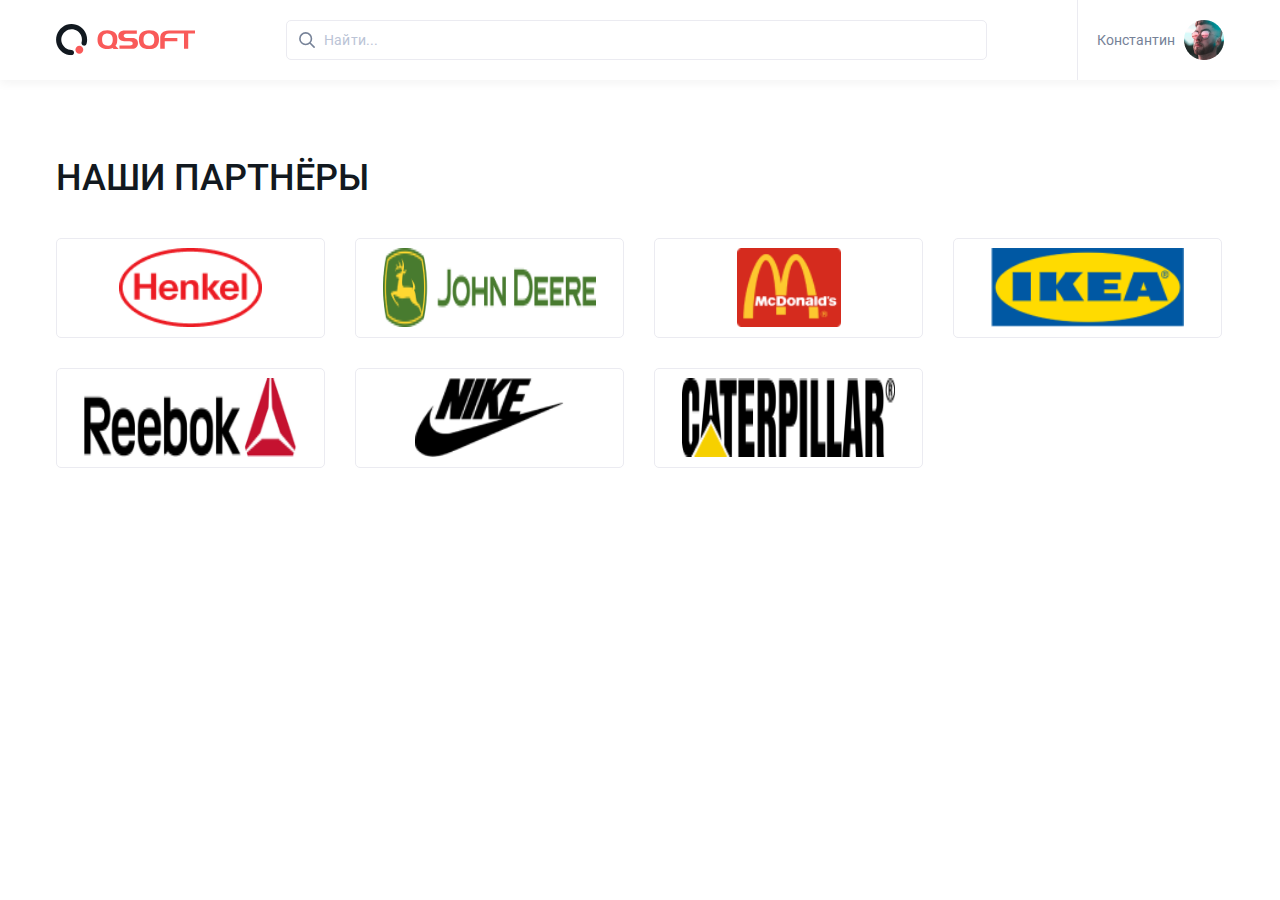
<file: QSOFT/index.html>
<!DOCTYPE html>
<html lang="en">

<head>
	<meta charset="UTF-8">
	<meta http-equiv="X-UA-Compatible" content="IE=edge">
	<meta name="viewport" content="width=device-width, initial-scale=1.0">
	<title>Qsoft</title>
	<link rel="stylesheet" type="text/css" href="css/main.min.css">
</head>

<body>
	<header class="header">
		<div class="content header__container">
			<img src="images/логотип.svg" alt="QSOFT" class="header__logo ">
			<div class="header__user-mobile">
				<img src="images/user-mobile.svg" alt="user" class="header__icon-user">
			</div>
			<div class="header__search">
				<img src="images/Ellipse.svg" alt="Search" class="header__icon">
				<input type="textarea" placeholder="Найти..." class="header__input">
			</div>
			<div class="header__user">
				<div class="header__name">Константин</div>
				<img src="images/avatar.png" alt="avatar" class="header__avatar">
			</div>
		</div>
	</header>
	<main class="main">
		<div class="content main__content">
			<div class="main__title">Наши партнёры</div>
			<div class="main__brands">
				
				<div class="main__item">
					<img src="images/henkel.png" alt="Henkel" class="main__partner">
				</div>
				<div class="main__item">
					<img src="images/john_deere.png" alt="John deere" class="main__partner">
				</div>
				<div class="main__item">
					<img src="images/McDonald's.png" alt="McDonald's" class="main__partner">
				</div>
				<div class="main__item">
					<img src="images/ikea.png" alt="Ikea" class="main__partner">
				</div>
				<div class="main__item">
					<img src="images/reebok.png" alt="Reebok" class="main__partner">
				</div>
				<div class="main__item">
					<img src="images/nike.png" alt="Nike" class="main__partner">
				</div>
				<div class="main__item">
					<img src="images/caterpillar.png" alt="Caterpillar" class="main__partner">
				</div>
			</div>
		</div>
	</main>

</body>

</html>
</file>
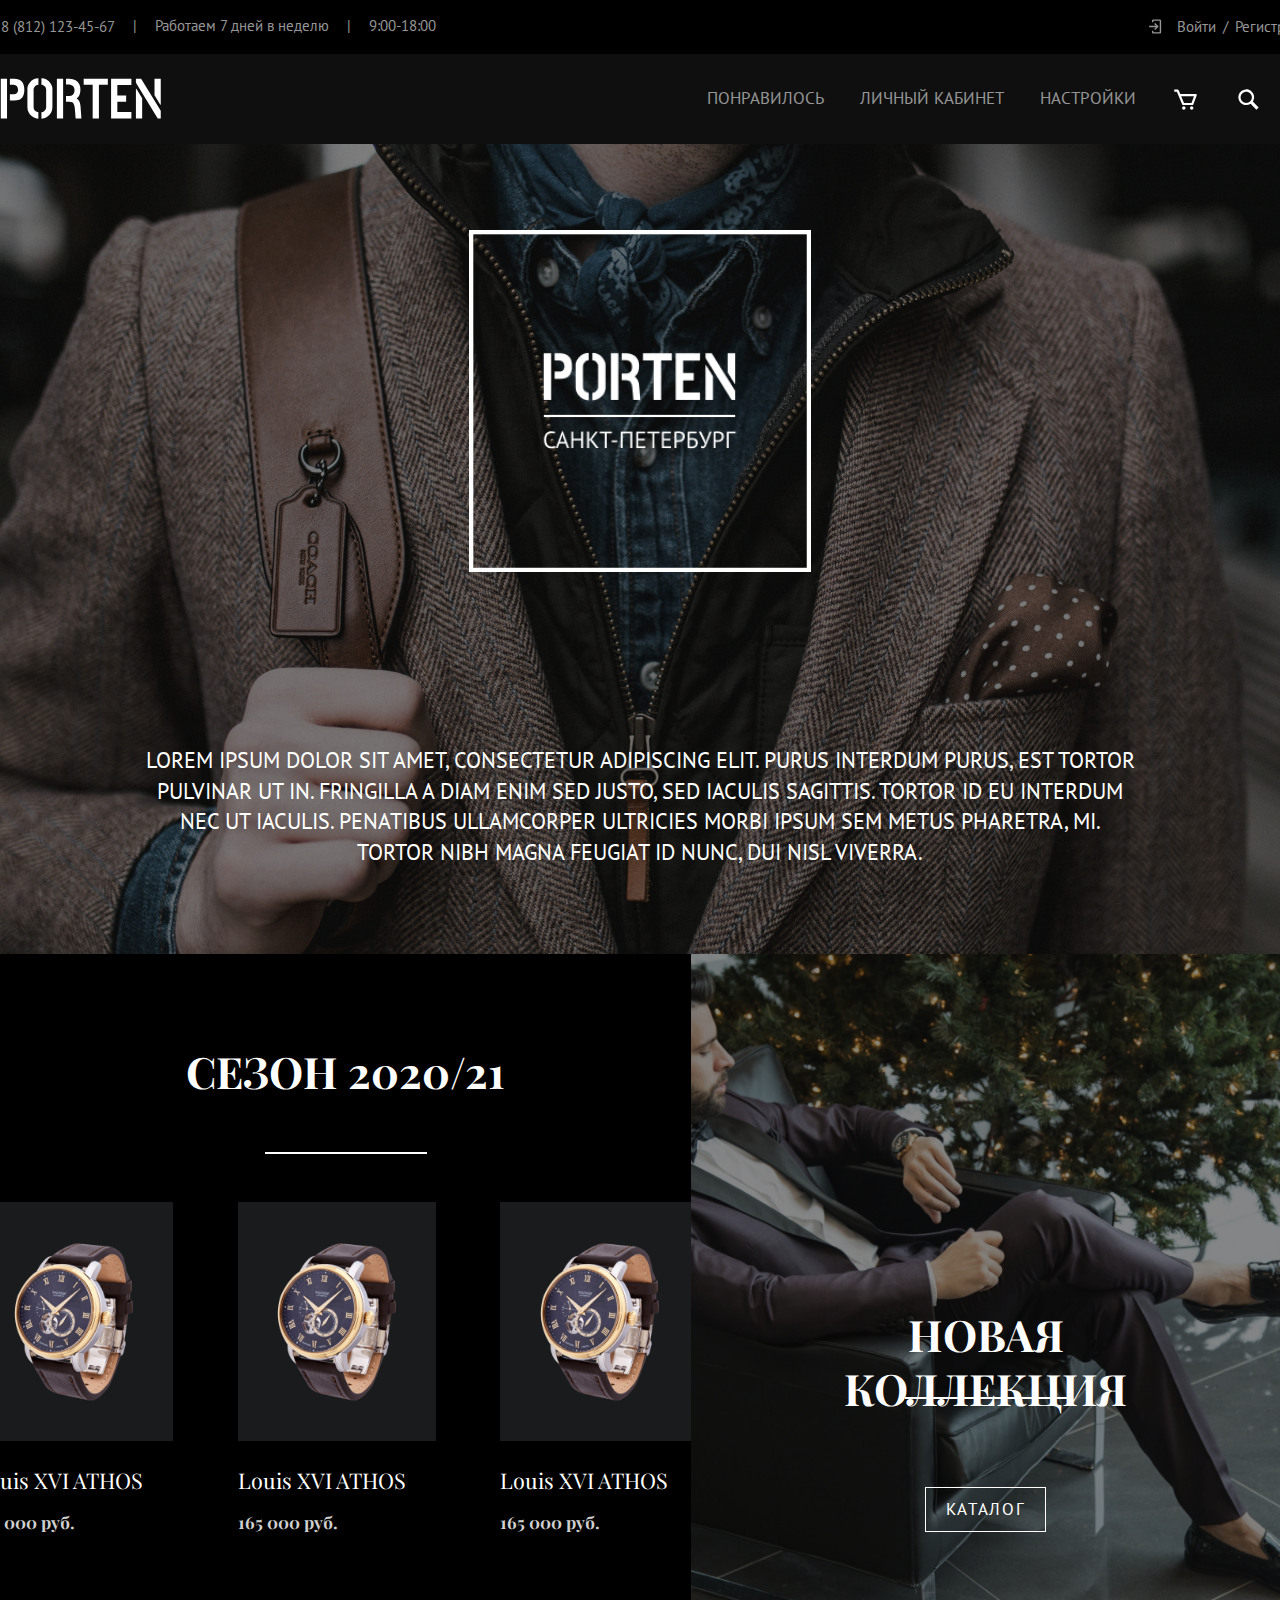
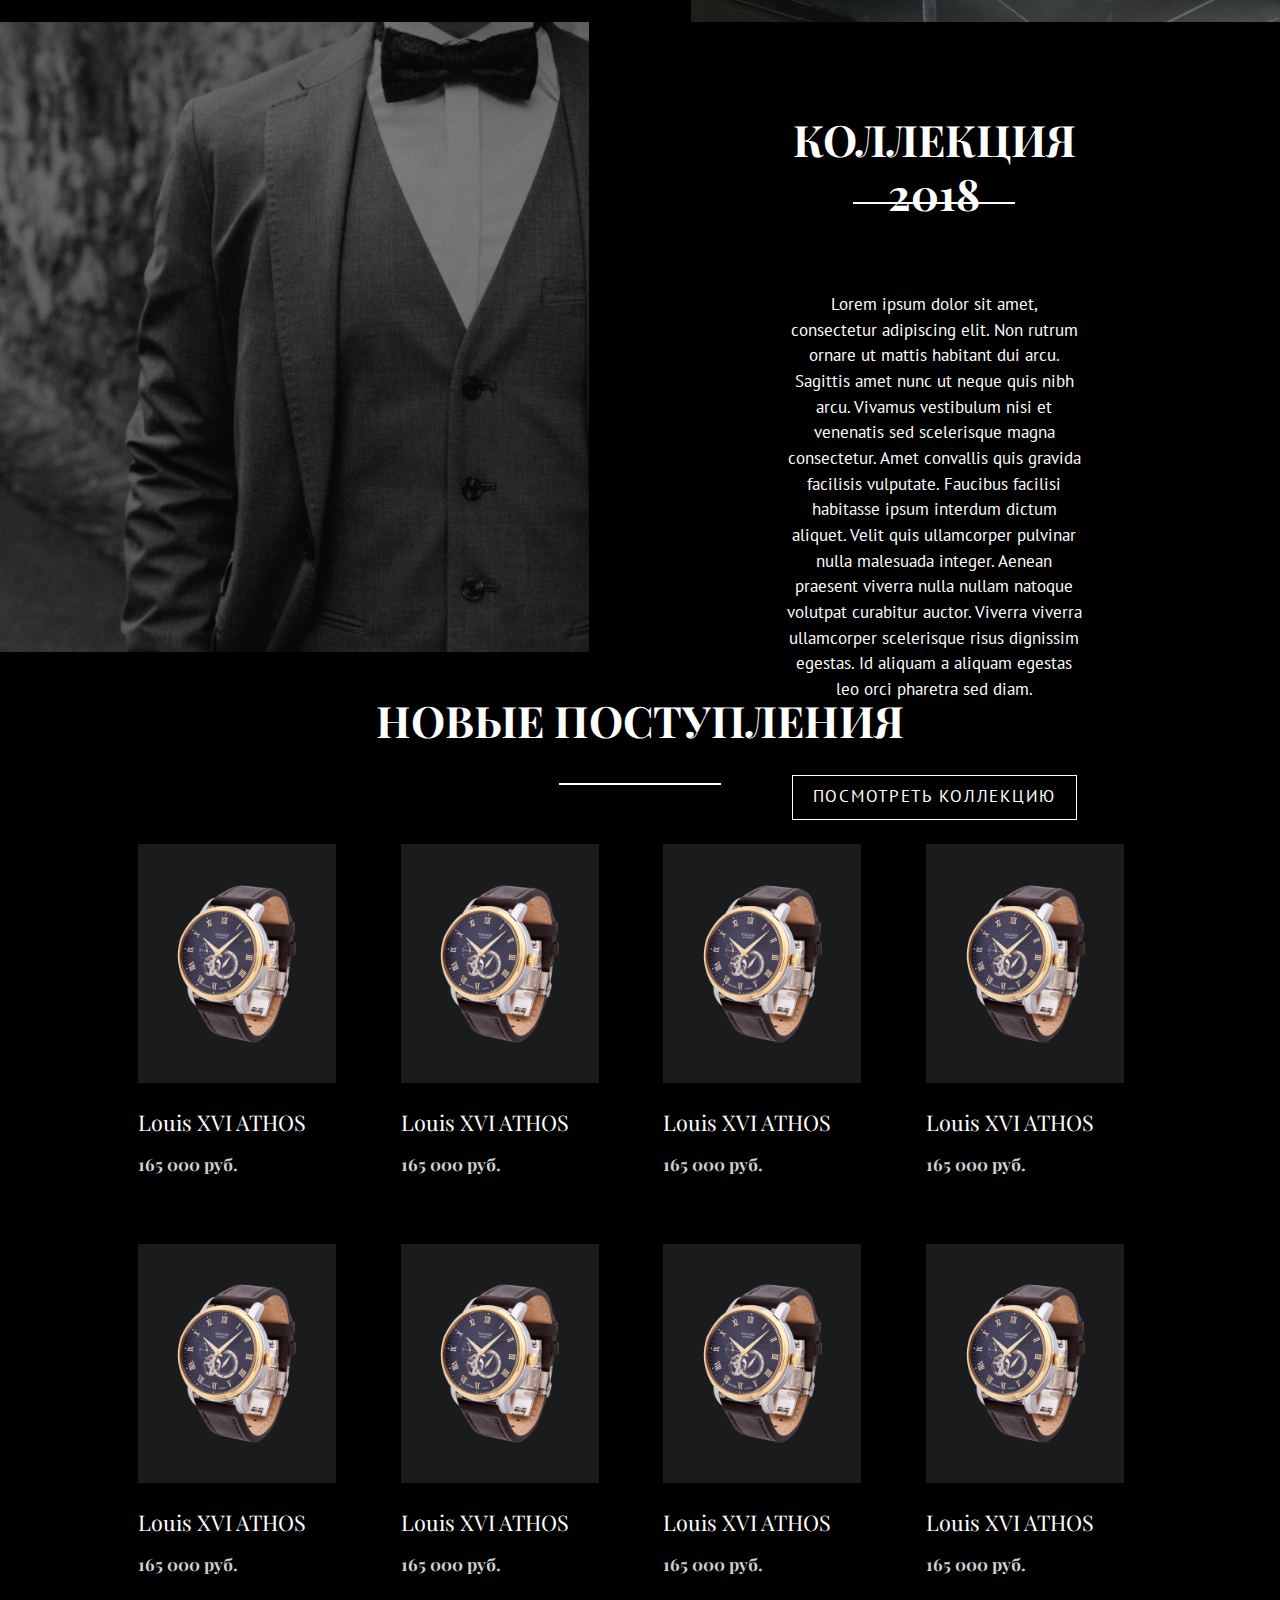
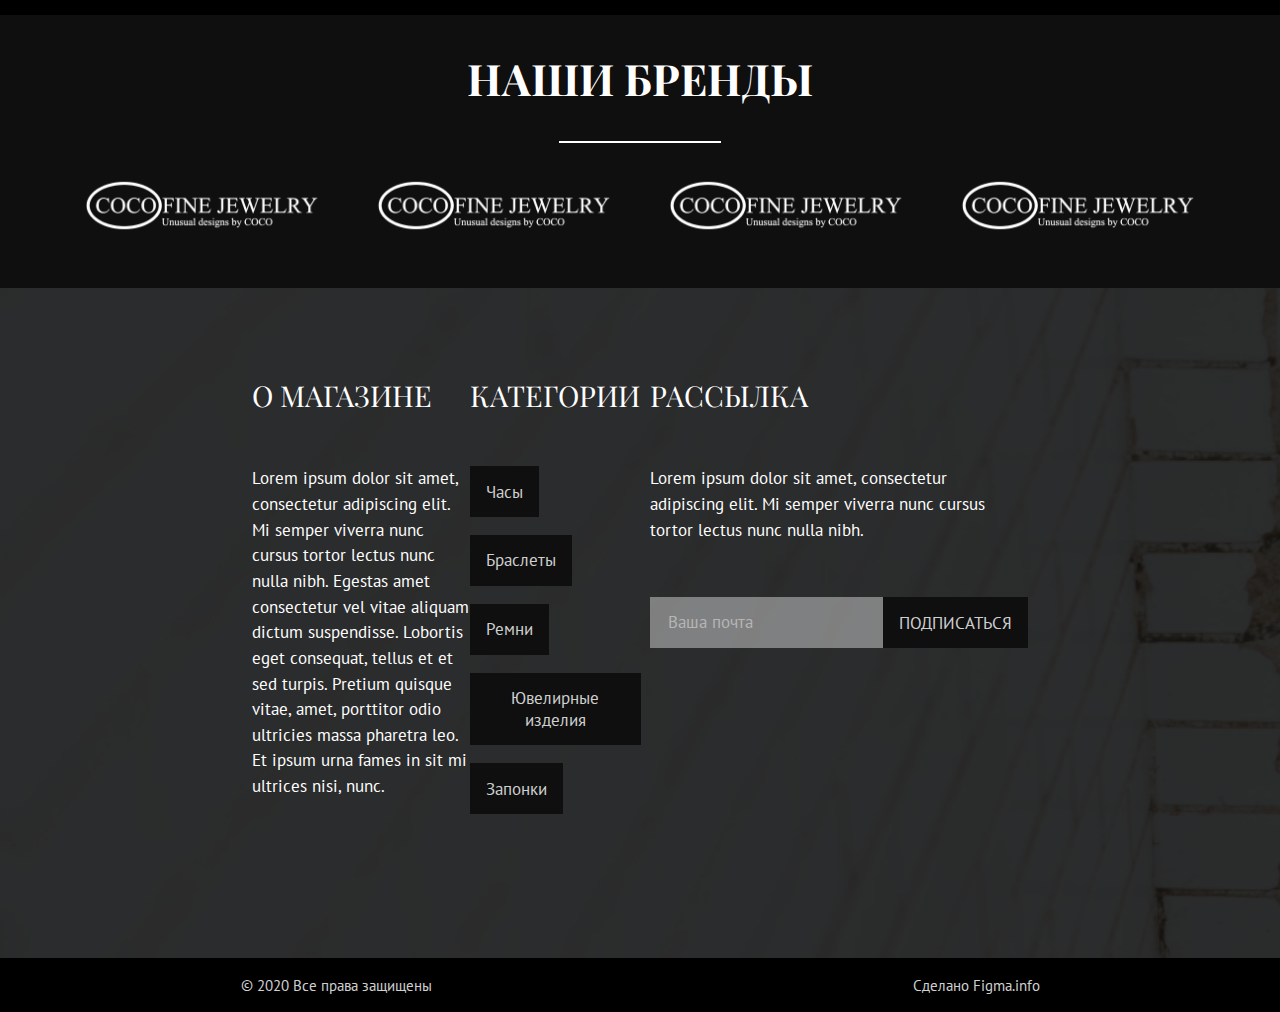
<file: work_13/index.html>
<!DOCTYPE html>
<html lang="">

<head>
	<meta charset="utf-8">
	<title>Work 13</title>
	<link rel="stylesheet" href="css/main.min.css">
</head>

<body>
	<header class="header">
		<div class="header__top">
			<div class="header__info">
				<div class="header__infolink">
					<p>8 (812) 123-45-67</p>
				</div>
				<div class="header__infolink">
					<p>Работаем 7 дней в неделю</p>
				</div>
				<div class="header__infolink">9:00-18:00</div>
			</div>
			<div class="header__info">
				<div class="header__infolink">
					<a href="#" class="login">Войти</a>
				</div>
				<div class="header__infolink">
					<a href="#" class="">Регистрация</a>
				</div>
			</div>
			<div class="header__info header__burger" id="menu"></div>
			<div class="header__menu">
				<div class="header__center">
					<div class="container">
						<div>
							<img class="header__logo" src="images/PORTEN.svg" alt="">
						</div>
						<div class="header__protoitem">
							<div class="header__item">
								<img class="header__picture" src="images/bx_bx-cart.svg" alt="">
							</div>
							<div class="header__item">
								<img class="header__picture" src="images/search.svg" alt="">
							</div>
						</div>
					</div>
				</div>
				<div class="header__center">
					<div class="container">
						<div class="header__protoitem">
							<div class="header__item mobile-item">ПОНРАВИЛОСЬ</div>
						</div>
					</div>
				</div>
				<div class="header__center">
					<div class="container">
						<div class="header__protoitem">
							<div class="header__item mobile-item">ЛИЧНЫЙ КАБИНЕТ</div>
						</div>
					</div>
				</div>
				<div class="header__center">
					<div class="container">
						<div class="header__protoitem">
							<div class="header__item mobile-item">НАСТРОЙКИ</div>
						</div>
					</div>
				</div>
				<div class="header__bottom">
					<div class="header__infolink">
						<p>8 (812) 123-45-67</p>
					</div>
					<div class="header__infolink">
						<p>Каждый день</p>
					</div>
					<div class="header__infolink">9:00-18:00</div>
				</div>
			</div>
		</div>
		<div class="header__center screen">
			<div class="container">
				<div>
					<img class="header__logo" src="images/PORTEN.svg" alt="">
				</div>
				<div class="header__protoitem">
					<div class="header__item screen">ПОНРАВИЛОСЬ</div>
					<div class="header__item screen">ЛИЧНЫЙ КАБИНЕТ</div>
					<div class="header__item screen">НАСТРОЙКИ</div>
					<div class="header__item screen">
						<img class="header__picture" src="images/bx_bx-cart.svg" alt="">
					</div>
					<div class="header__item">
						<img class="header__picture" src="images/search.svg" alt="">
					</div>
				</div>
			</div>
		</div>
	</header>
	<main>
		<div class="first-screen">
			<img class="first-screen__logo" src="images/logo.png" alt="PORTEN">
			<div class="first-screen__title">
				Lorem ipsum dolor sit amet, consectetur adipiscing elit. Purus interdum purus, est tortor pulvinar ut in.
				Fringilla a
				diam enim sed justo, sed iaculis sagittis. Tortor id eu interdum nec ut iaculis. Penatibus ullamcorper ultricies
				morbi
				ipsum sem metus pharetra, mi. Tortor nibh magna feugiat id nunc, dui nisl viverra.
			</div>
		</div>
		<div class="second-screen">
			<div class="new-season">
				<div class="new-season__title">СЕЗОН 2020/21</div>
				<div class="new-season__models">
					<div class="model">
						<img class="model__picture" src="images/62050 1.png" alt="">
						<p class="model__name">Louis XVI ATHOS</p>
						<p class="model__price">165 000 руб.</p>
					</div>
					<div class="model">
						<img class="model__picture" src="images/62050 1.png" alt="">
						<p class="model__name">Louis XVI ATHOS</p>
						<p class="model__price">165 000 руб.</p>
					</div>
					<div class="model">
						<img class="model__picture" src="images/62050 1.png" alt="">
						<p class="model__name">Louis XVI ATHOS</p>
						<p class="model__price">165 000 руб.</p>
					</div>
				</div>
			</div>
			<div class="new-collection">
				<div class="new-collection__title">Новая коллекция</div>
				<button class="new-collection__button">Каталог</button>
			</div>
			<div class="collection-2018">
				<div class="collection-2018__picture"></div>
				<div class="collection-2018__text">
					<div class="collection-2018__title">Коллекция 2018</div>
					<div class="collection-2018__description">
						Lorem ipsum dolor sit amet, consectetur adipiscing elit. Non rutrum ornare ut mattis habitant dui arcu.
						Sagittis amet
						nunc ut neque quis nibh arcu. Vivamus vestibulum nisi et venenatis sed scelerisque magna consectetur. Amet
						convallis
						quis gravida facilisis vulputate. Faucibus facilisi habitasse ipsum interdum dictum aliquet. Velit quis
						ullamcorper
						pulvinar nulla malesuada integer. Aenean praesent viverra nulla nullam natoque volutpat curabitur auctor.
						Viverra
						viverra ullamcorper scelerisque risus dignissim egestas. Id aliquam a aliquam egestas leo orci pharetra sed
						diam.
					</div>
					<div class="collection-2018__button">Посмотреть коллекцию</div>
				</div>
			</div>
		</div>
		<div class="new-goods">
			<div class="new-goods__title">Новые поступления</div>
			<div class="new-goods__models">
				<div class="model">
					<img class="model__picture" src="images/62050 1.png" alt="">
					<p class="model__name">Louis XVI ATHOS</p>
					<p class="model__price">165 000 руб.</p>
				</div>
				<div class="model">
					<img class="model__picture" src="images/62050 1.png" alt="">
					<p class="model__name">Louis XVI ATHOS</p>
					<p class="model__price">165 000 руб.</p>
				</div>
				<div class="model">
					<img class="model__picture" src="images/62050 1.png" alt="">
					<p class="model__name">Louis XVI ATHOS</p>
					<p class="model__price">165 000 руб.</p>
				</div>
				<div class="model">
					<img class="model__picture" src="images/62050 1.png" alt="">
					<p class="model__name">Louis XVI ATHOS</p>
					<p class="model__price">165 000 руб.</p>
				</div>
			</div>
			<div class="new-goods__models">
				<div class="model">
					<img class="model__picture" src="images/62050 1.png" alt="">
					<p class="model__name">Louis XVI ATHOS</p>
					<p class="model__price">165 000 руб.</p>
				</div>
				<div class="model">
					<img class="model__picture" src="images/62050 1.png" alt="">
					<p class="model__name">Louis XVI ATHOS</p>
					<p class="model__price">165 000 руб.</p>
				</div>
				<div class="model">
					<img class="model__picture" src="images/62050 1.png" alt="">
					<p class="model__name">Louis XVI ATHOS</p>
					<p class="model__price">165 000 руб.</p>
				</div>
				<div class="model">
					<img class="model__picture" src="images/62050 1.png" alt="">
					<p class="model__name">Louis XVI ATHOS</p>
					<p class="model__price">165 000 руб.</p>
				</div>
			</div>
		</div>
		<div class="our-brands">
			<div class="our-brands__title">Наши бренды</div>
			<div class="our-brands__field">
				<img class="our-brands__brand" src="images/brand.png" alt="COCOGINE JEWELRY">
				<img class="our-brands__brand" src="images/brand.png" alt="COCOGINE JEWELRY">
				<img class="our-brands__brand" src="images/brand.png" alt="COCOGINE JEWELRY">
				<img class="our-brands__brand" src="images/brand.png" alt="COCOGINE JEWELRY">
			</div>
		</div>
	</main>
	<footer class="footer">
		<div class="footer__about">
			<div class="footer__title">О магазине</div>
			<div class="footer__text">
				Lorem ipsum dolor sit amet, consectetur adipiscing elit. Mi semper viverra nunc cursus tortor lectus nunc nulla
				nibh.
				Egestas amet consectetur vel vitae aliquam dictum suspendisse. Lobortis eget consequat, tellus et et sed turpis.
				Pretium
				quisque vitae, amet, porttitor odio ultricies massa pharetra leo. Et ipsum urna fames in sit mi ultrices nisi,
				nunc.
			</div>
		</div>
		<div class="footer__categories">
			<div class="footer__title">Категории</div>
			<div class="footer__field">
				<button class="footer__button">Часы</button>
				<button class="footer__button">Браслеты</button>
				<button class="footer__button">Ремни</button>
				<button class="footer__button">Ювелирные изделия</button>
				<button class="footer__button">Запонки</button>
			</div>
		</div>
		<div class="footer__mailing">
			<div class="footer__title">Рассылка</div>
			<div class="footer__text">
				Lorem ipsum dolor sit amet, consectetur adipiscing elit. Mi semper viverra nunc cursus tortor lectus nunc nulla
				nibh.
			</div>
			<div class="footer__mail">
				<input class="footer__textarea" type="textarea" placeholder="Ваша почта">
				<button class="footer__subscribe footer__button">Подписаться</button>
			</div>
		</div>
	</footer>
	<div class="last-line">
		<div class="last-line__text">© 2020 Все права защищены</div>
		<a class="last-line__text">Сделано Figma.info</a>
	</div>

	<script src="https://code.jquery.com/jquery-3.5.1.min.js"
		integrity="sha256-9/aliU8dGd2tb6OSsuzixeV4y/faTqgFtohetphbbj0=" crossorigin="anonymous">
		</script>
	<script defer>
		$('#menu').click(function (e) {
			$(this).toggleClass("active");
			$('#menu').toggleClass("active");
			$('.header__menu').toggleClass("menu-active");
			$('body').toggleClass("lock");
			e.stopPropagation();

		});
		$('#menu').click(function (e) {
			$(this).toggleClass("active");
			$('body').toggleClass("lock");
			e.stopPropagation();
		});
	</script>
</body>

</html>
</file>
<file: QSOFT/css/main.min.css>
@import url(https://fonts.googleapis.com/css2?family=Roboto:wght@400;500&display=swap);@import url(https://fonts.googleapis.com/css2?family=Montserrat&display=swap);*{padding:0;margin:0;border:0}*,:after,:before{-webkit-box-sizing:border-box;box-sizing:border-box}:active,:focus{outline:0}a:active,a:focus{outline:0}aside,footer,header,nav{display:block}body,html{height:100%;width:100%;font-size:100%;line-height:1;font-size:14px;-ms-text-size-adjust:100%;-moz-text-size-adjust:100%;-webkit-text-size-adjust:100%}button,input,textarea{font-family:inherit}input::-ms-clear{display:none}button{cursor:pointer}button::-moz-focus-inner{padding:0;border:0}a,a:visited{text-decoration:none}a:hover{text-decoration:none}ul li{list-style:none}img{vertical-align:top}h1,h2,h3,h4,h5,h6{font-size:inherit;font-weight:400}body{font-family:Roboto}.content{position:relative;width:1168px;display:-webkit-box;display:-ms-flexbox;display:flex;-webkit-box-align:center;-ms-flex-align:center;align-items:center;-webkit-box-pack:justify;-ms-flex-pack:justify;justify-content:space-between}@media (max-width:1168px){.content{width:100%;padding:0 20px}}@media (max-width:768px){.content{-ms-flex-wrap:wrap;flex-wrap:wrap}}.img{display:none}.header{position:relative;top:0;left:0;height:80px;width:100%;background:#fff;-webkit-box-shadow:0 3px 10px rgba(0,0,0,.05);box-shadow:0 3px 10px rgba(0,0,0,.05);display:-webkit-box;display:-ms-flexbox;display:flex;-webkit-box-pack:center;-ms-flex-pack:center;justify-content:center;justify-content-overflow:hidden}.header__logo{height:40%;max-width:12%}.header__search{position:relative;display:-webkit-box;display:-ms-flexbox;display:flex;-webkit-box-align:center;-ms-flex-align:center;align-items:center;height:50%;width:60%;border:1px solid #ebebf1;border-radius:5px;padding:12px}.header__icon{width:16px}.header__input{font-size:14px;line-height:120%;letter-spacing:.01em;color:#bbc4d6;margin:0 0 0 9px;width:100%}.header__input::-webkit-input-placeholder{color:#bbc4d6}.header__input::-moz-placeholder{color:#bbc4d6}.header__input:-ms-input-placeholder{color:#bbc4d6}.header__input::-ms-input-placeholder{color:#bbc4d6}.header__input::placeholder{color:#bbc4d6}.header__user{height:100%;max-width:20%;display:-webkit-box;display:-ms-flexbox;display:flex;-webkit-box-align:center;-ms-flex-align:center;align-items:center;-webkit-box-pack:center;-ms-flex-pack:center;justify-content:center;color:#768298;font-size:14px;line-height:120%;border-left:1px solid #ebebf1;padding-left:19px}.header__name{margin:0 9px 0 0}.header__user-mobile{display:none}@media (max-width:767px){.header{height:105px}.header__container{padding-bottom:42px}.header__logo{max-width:30%}.header__user{display:none}.header__user-mobile{display:block;width:28px;height:28px;cursor:pointer}.header__search{position:absolute;width:100vw;border-radius:0;border:0;border-top:1px solid #ebebf1;left:0;bottom:0}}.main{display:-webkit-box;display:-ms-flexbox;display:flex;-webkit-box-pack:center;-ms-flex-pack:center;justify-content:center}.main__content{-webkit-box-orient:vertical;-webkit-box-direction:normal;-ms-flex-direction:column;flex-direction:column;top:70px;-webkit-box-align:start;-ms-flex-align:start;align-items:start}.main__title{font-weight:500;font-size:36px;line-height:160%;text-transform:uppercase;color:#121920;width:100%}.main__brands{display:-webkit-box;display:-ms-flexbox;display:flex;-ms-flex-wrap:wrap;flex-wrap:wrap;margin:0 -15px;padding-bottom:73px}.main__item{position:relative;display:-webkit-box;display:-ms-flexbox;display:flex;-webkit-box-pack:center;-ms-flex-pack:center;justify-content:center;-webkit-box-align:center;-ms-flex-align:center;align-items:center;width:22.46%;height:100px;border:1px solid #ebebf1;-webkit-box-sizing:border-box;box-sizing:border-box;border-radius:5px;margin:30px 15px 0 15px;cursor:pointer;background-repeat:no-repeat;background-size:content;background-position:center}.main__item:hover{-webkit-box-shadow:-3px 0 40px rgba(0,0,0,.1),0 0 10px rgba(164,164,164,.03);box-shadow:-3px 0 40px rgba(0,0,0,.1),0 0 10px rgba(164,164,164,.03)}.main__partner{max-width:80%;height:80%;-o-object-fit:container;object-fit:container}@media (max-width:1168px){.main__title{font-size:28px;line-height:44.8px}.main__item{height:120px;width:29.36%}.main__partner{max-width:68%}}@media (max-width:767px){.main__item{width:90%;margin:20px 15px 0 15px}}
</file>
<file: work_13/css/main.min.css>
@import url(https://fonts.googleapis.com/css2?family=PT+Sans:ital,wght@0,400;0,700;1,400;1,700&display=swap);@import url(https://fonts.googleapis.com/css2?family=Playfair+Display:wght@400;700&display=swap);*{padding:0;margin:0;border:0}*,:after,:before{-webkit-box-sizing:border-box;box-sizing:border-box}:active,:focus{outline:0}a:active,a:focus{outline:0}aside,footer,header,nav{display:block}body,html{height:100%;width:100%;font-size:100%;line-height:1;font-size:14px;-ms-text-size-adjust:100%;-moz-text-size-adjust:100%;-webkit-text-size-adjust:100%}button,input,textarea{font-family:inherit}input::-ms-clear{display:none}button{cursor:pointer}button::-moz-focus-inner{padding:0;border:0}a,a:visited{text-decoration:none}a:hover{text-decoration:none}ul li{list-style:none}img{vertical-align:top}h1,h2,h3,h4,h5,h6{font-size:inherit;font-weight:400}body{background:#000;color:#fff;position:relative;font-family:'PT Sans',sans-serif}a,a:visited{color:#969696}a:hover{text-decoration:underline}a:hover::after{text-decoration:none}.container{width:150vh;position:relative;display:-webkit-box;display:-ms-flexbox;display:flex;-webkit-box-pack:justify;-ms-flex-pack:justify;justify-content:space-between;-webkit-box-align:center;-ms-flex-align:center;align-items:center}.header{position:relative;top:0;left:0;width:100%;color:#969696;display:-webkit-box;display:-ms-flexbox;display:flex;-webkit-box-orient:vertical;-webkit-box-direction:normal;-ms-flex-direction:column;flex-direction:column;-webkit-box-align:center;-ms-flex-align:center;align-items:center}.header__top{position:relative;display:-webkit-box;display:-ms-flexbox;display:flex;width:150vh;height:6vh;-webkit-box-align:center;-ms-flex-align:center;align-items:center;-webkit-box-pack:justify;-ms-flex-pack:justify;justify-content:space-between}.header__info{font-size:1.7vh;display:-webkit-box;display:-ms-flexbox;display:flex;position:relative}.header__info:last-child{display:none}.header__burger{display:none}.header__infolink:first-child p{background:url("/work_13/images/phone.svg") no-repeat;background-size:10%;background-position:6% 50%;text-align:center;padding:.2vh 0 .2vh 4vh}.header__infolink:nth-child(2) p::after,.header__infolink:nth-child(2) p::before{content:"|";margin:0 2vh}.header__infolink:first-child a::after{content:"/";display:inline-block;margin:0 .8vh;text-decoration:none}.header__infolink:first-child a{background:url("/work_13/images/log-in.svg") no-repeat;background-size:18%;background-position:8% 50%;padding:0 0 0 4vh}.header__center{display:-webkit-box;display:-ms-flexbox;display:flex;-webkit-box-pack:center;-ms-flex-pack:center;justify-content:center;-webkit-box-align:center;-ms-flex-align:center;align-items:center;width:100%;height:10vh;background:#0f0f0f}.header__logo{width:18vh}.header__protoitem{display:-webkit-box;display:-ms-flexbox;display:flex;-webkit-box-align:center;-ms-flex-align:center;align-items:center;position:relative}.header__item{display:-webkit-box;display:-ms-flexbox;display:flex;-webkit-box-align:center;-ms-flex-align:center;align-items:center;-webkit-text-decoration:uppercase;text-decoration:uppercase;font-size:1.9vh;line-height:2.2vh;padding:2vh;height:10vh;cursor:pointer}.header__item:hover{background:#1f1f1f;color:#fff}.header__picture{width:3vh}.header__menu{display:none;position:fixed;z-index:3;top:6vh;left:100vw;width:100vw;height:94vh;display:-webkit-box;display:-ms-flexbox;display:flex;-webkit-box-orient:vertical;-webkit-box-direction:normal;-ms-flex-direction:column;flex-direction:column;background:#0f0f0f;-webkit-transition:all .6s ease 0s;-o-transition:all .6s ease 0s;transition:all .6s ease 0s}.header__bottom{bottom:0;display:-webkit-box;display:-ms-flexbox;display:flex;font-size:1.7vh;background:#000;position:absolute;height:6vh;width:100%;-webkit-box-align:center;-ms-flex-align:center;align-items:center}.menu-active{left:0;background:#0f0f0f}.login:hover::after{text-decoration:none}.first-screen{background:url("/work_13/images/main_1.png") no-repeat;background-size:auto 100%;background-position:center;width:100%;height:90vh;display:-webkit-box;display:-ms-flexbox;display:flex;-webkit-box-orient:vertical;-webkit-box-direction:normal;-ms-flex-direction:column;flex-direction:column;-webkit-box-align:center;-ms-flex-align:center;align-items:center;-ms-flex-pack:distribute;justify-content:space-around}.first-screen__logo{width:38vh}.first-screen__title{color:#fff;font-size:2.4vh;line-height:3.4vh;width:110vh;text-align:center;text-transform:uppercase}.second-screen{position:relative;display:-webkit-box;display:-ms-flexbox;display:flex;width:100%;-ms-flex-wrap:wrap;flex-wrap:wrap}.new-season{display:-webkit-box;display:-ms-flexbox;display:flex;-webkit-box-orient:vertical;-webkit-box-direction:normal;-ms-flex-direction:column;flex-direction:column;-ms-flex-pack:distribute;justify-content:space-around;-webkit-box-align:center;-ms-flex-align:center;align-items:center;width:54%;padding:10vh 0}.new-season__title{font-family:Playfair Display;font-weight:700;font-size:4.8vh;line-height:6vh;text-align:center;text-transform:uppercase;position:relative}.new-season__title::after{content:"";position:absolute;top:12vh;left:50%;-webkit-transform:translate(-50%);-ms-transform:translate(-50%);transform:translate(-50%);width:18vh;height:.2vh;background:url("/work_13/images/Line.svg")}.new-season__models{display:-webkit-box;display:-ms-flexbox;display:flex;margin:9vh 0 0 0}.model{font-family:Playfair Display}.model__picture{width:22vh;padding:3.8vh 1.5vh 3.9vh 1.6vh;margin:2.6vh;background:#191b1c;-webkit-transition:all ease .2s;-o-transition:all ease .2s;transition:all ease .2s}.model__picture:hover{padding:3.3vh 1vh 3.4vh 1.1vh}.model__name{width:24vh;height:3.8vh;margin:0 2.6vh 1.4vh 2.6vh;font-size:2.4vh;line-height:3.6vh}.model__price{font-weight:700;font-size:1.9vh;line-height:21px;margin:0 0 0 2.6vh;color:#d0d0d0}.model:hover{text-decoration:underline;cursor:pointer}.new-collection{width:46%;background:url("/work_13/images/newcollection.png") no-repeat;background-size:auto 100%;background-position:center;display:-webkit-box;display:-ms-flexbox;display:flex;-webkit-box-orient:vertical;-webkit-box-direction:normal;-ms-flex-direction:column;flex-direction:column;-webkit-box-pack:end;-ms-flex-pack:end;justify-content:flex-end;-webkit-box-align:center;-ms-flex-align:center;align-items:center;padding:10vh}.new-collection__title{font-family:Playfair Display;font-weight:700;font-size:4.8vh;line-height:6vh;text-align:center;text-transform:uppercase;position:relative}.new-collection__title::after{content:"";position:absolute;top:10vh;left:50%;-webkit-transform:translate(-50%);-ms-transform:translate(-50%);transform:translate(-50%);width:18vh;height:.2vh;background:url("/work_13/images/Line.svg")}.new-collection__button{border:.2vh solid #fff;background:0 0;color:#fff;font-family:PT Sans;font-size:1.9vh;line-height:2.2vh;text-align:center;letter-spacing:.1em;text-transform:uppercase;margin:8vh 0 0 0;padding:1.3vh 2.2vh;position:static;-webkit-transition:all ease .3s;-o-transition:all ease .3s;transition:all ease .3s}.new-collection__button:hover{padding:1.5vh 2.4vh;font-size:2.1vh}.collection-2018{display:-webkit-box;display:-ms-flexbox;display:flex;height:70vh}.collection-2018__picture{background:url("/work_13/images/Coll2018.png") no-repeat;background-size:auto 100%;background-position:left;width:46%;left:0}.collection-2018__text{width:54%;display:-webkit-box;display:-ms-flexbox;display:flex;-webkit-box-orient:vertical;-webkit-box-direction:normal;-ms-flex-direction:column;flex-direction:column;-webkit-box-align:center;-ms-flex-align:center;align-items:center;-ms-flex-pack:distribute;justify-content:space-around;padding:10vh 22vh;right:0}.collection-2018__title{font-family:Playfair Display;font-weight:700;font-size:4.8vh;line-height:6vh;text-align:center;text-transform:uppercase;position:relative}.collection-2018__title::after{content:"";position:absolute;top:10vh;left:50%;-webkit-transform:translate(-50%);-ms-transform:translate(-50%);transform:translate(-50%);width:18vh;height:.2vh;background:url("/work_13/images/Line.svg")}.collection-2018__description{font-size:1.9vh;line-height:150%;text-align:center;color:#fff;margin:8vh 0 0 0}.collection-2018__button{border:.2vh solid #fff;background:0 0;color:#fff;font-family:PT Sans;font-size:1.9vh;line-height:2.2vh;text-align:center;letter-spacing:.1em;text-transform:uppercase;margin:8vh 0 0 0;padding:1.3vh 2.2vh;cursor:pointer;-webkit-transition:all ease .3s;-o-transition:all ease .3s;transition:all ease .3s}.collection-2018__button:hover{padding:1.5vh 2.4vh;font-size:2.1vh}.new-goods{display:-webkit-box;display:-ms-flexbox;display:flex;-webkit-box-orient:vertical;-webkit-box-direction:normal;-ms-flex-direction:column;flex-direction:column;-webkit-box-align:center;-ms-flex-align:center;align-items:center;-ms-flex-pack:distribute;justify-content:space-around;height:107vh;padding:2vh 0 2vh 0}.new-goods__title{font-family:Playfair Display;font-weight:700;font-size:4.8vh;line-height:6vh;text-align:center;text-transform:uppercase;position:relative;margin:0 0 3vh 0}.new-goods__title::after{content:"";position:absolute;top:10vh;left:50%;-webkit-transform:translate(-50%);-ms-transform:translate(-50%);transform:translate(-50%);width:18vh;height:.2vh;background:url("/work_13/images/Line.svg")}.new-goods__models{display:-webkit-box;display:-ms-flexbox;display:flex}.our-brands{display:-webkit-box;display:-ms-flexbox;display:flex;-webkit-box-orient:vertical;-webkit-box-direction:normal;-ms-flex-direction:column;flex-direction:column;-webkit-box-align:center;-ms-flex-align:center;align-items:center;-ms-flex-pack:distribute;justify-content:space-around;background:#0f0f0f;padding:4vh 0 4vh 0}.our-brands__title{font-family:Playfair Display;font-weight:700;font-size:4.8vh;line-height:6vh;text-align:center;text-transform:uppercase;position:relative;margin:0 0 3vh 0}.our-brands__title::after{content:"";position:absolute;top:10vh;left:50%;-webkit-transform:translate(-50%);-ms-transform:translate(-50%);transform:translate(-50%);width:18vh;height:.2vh;background:url("/work_13/images/Line.svg")}.our-brands__field{margin:3vh 0 0 0}.our-brands__brand{margin:0 2vh;width:28vh}.footer{display:-webkit-box;display:-ms-flexbox;display:flex;-webkit-box-align:start;-ms-flex-align:start;align-items:start;-ms-flex-pack:distribute;justify-content:space-around;padding:10vh 28vh 14vh 28vh;background:url("/work_13/images/footer.png") no-repeat;background-size:cover}.footer__title{font-family:Playfair Display;font-size:3.2vh;line-height:3.8vh;margin:0 0 6vh 0;text-transform:uppercase}.footer__text{font-family:PT Sans;line-height:150%;font-size:1.9vh;max-width:40vh}.footer__field{display:-webkit-box;display:-ms-flexbox;display:flex;-ms-flex-wrap:wrap;flex-wrap:wrap;-webkit-box-align:start;-ms-flex-align:start;align-items:start;-webkit-box-pack:justify;-ms-flex-pack:justify;justify-content:space-between;max-width:32vh;margin:0 1vh 0 0}.footer__button{font-family:PT Sans;font-size:1.9vh;padding:1.6vh 1.8vh;color:#d0d0d0;background:#0f0f0f;margin:0 0 2vh 0}.footer__button:hover{text-decoration:underline}.footer__mail{display:-webkit-box;display:-ms-flexbox;display:flex;margin:6vh 0}.footer__textarea{background:rgba(255,255,255,.4);font-size:1.9vh;color:#b6b6b6;padding:0 2vh;height:5.6vh}.footer__textarea::-webkit-input-placeholder{color:#b6b6b6}.footer__textarea::-moz-placeholder{color:#b6b6b6}.footer__textarea:-ms-input-placeholder{color:#b6b6b6}.footer__textarea::-ms-input-placeholder{color:#b6b6b6}.footer__textarea::placeholder{color:#b6b6b6}.footer__subscribe{text-transform:uppercase}.last-line{display:-webkit-box;display:-ms-flexbox;display:flex;-ms-flex-pack:distribute;justify-content:space-around;-webkit-box-align:center;-ms-flex-align:center;align-items:center;padding:1.8vh 0;height:6vh}.last-line__text{color:#d0d0d0;font-family:"PT Sans";font-size:1.7vh}@media (max-width:1025px){body{padding:6vh 0 0 0}.header__top{width:100%;height:6vh;top:0;position:fixed;background:#000;z-index:3}.header__info{font-size:1.7vh}.header__info:first-child{display:none}.header__info:last-child{display:block}.header__burger{display:block;height:.2vh;width:3vh;background:#b6b6b6;position:relative;margin:0 2vh;-webkit-transition:all .2s ease 0s;-o-transition:all .2s ease 0s;transition:all .2s ease 0s}.header__burger::after{content:"";height:.2vh;width:3vh;background:#b6b6b6;position:absolute;top:-1vh;-webkit-transition:all .3s ease 0s;-o-transition:all .3s ease 0s;transition:all .3s ease 0s}.header__burger::before{content:"";height:.2vh;width:3vh;background:#b6b6b6;position:absolute;top:1vh;-webkit-transition:all .3s ease 0s;-o-transition:all .3s ease 0s;transition:all .3s ease 0s}.header__infolink:first-child p{background:url("/work_13/images/phone.svg") no-repeat;background-size:10%;background-position:6% 50%;text-align:center;padding:.2vh 0 .2vh 4vh}.header__infolink:nth-child(2) p::after,.header__infolink:nth-child(2) p::before{content:"|";margin:0 2vh}.header__infolink:first-child a::after{content:"/";display:inline-block;margin:0 .8vh;text-decoration:none}.header__infolink:first-child a{background:url("/work_13/images/log-in.svg") no-repeat;background-size:18%;background-position:8% 50%;padding:0 0 0 4vh}.header__center{display:-webkit-box;display:-ms-flexbox;display:flex;-webkit-box-pack:center;-ms-flex-pack:center;justify-content:center;-webkit-box-align:center;-ms-flex-align:center;align-items:center;width:100%;height:10vh;background:#0f0f0f}.header__logo{width:18vh;margin:0 0 0 2vh}.header__protoitem{display:-webkit-box;display:-ms-flexbox;display:flex;-webkit-box-align:center;-ms-flex-align:center;align-items:center;position:relative}.header__item{display:-webkit-box;display:-ms-flexbox;display:flex;-webkit-box-align:center;-ms-flex-align:center;align-items:center;-webkit-text-decoration:uppercase;text-decoration:uppercase;font-size:1.9vh;line-height:2.2vh;padding:2vh;height:10vh;cursor:pointer}.header__item:hover{background:#1f1f1f;color:#fff}.header__picture{width:3vh}.screen{display:none}.active{background:rgba(0,0,0,0)}.active::after{-webkit-transform:rotate(-45deg);-ms-transform:rotate(-45deg);transform:rotate(-45deg);top:0}.active::before{-webkit-transform:rotate(45deg);-ms-transform:rotate(45deg);transform:rotate(45deg);top:0}.lock{overflow:hidden}.mobile-item{width:100vw}.first-screen{top:16vh;height:100vh;display:-webkit-box;display:-ms-flexbox;display:flex}.first-screen__logo{width:28vh}.first-screen__title{color:#fff;font-size:1.4vh;line-height:150%;width:90%}.second-screen{position:relative;display:-webkit-box;display:-ms-flexbox;display:flex;width:100%;-ms-flex-wrap:wrap;flex-wrap:wrap}.new-season{width:100%}.new-season__title{font-size:2.8vh;line-height:150%;margin:0 0 4vh 0}.new-season__title::after{top:6vh;width:10vh}.new-season__models{-webkit-box-orient:vertical;-webkit-box-direction:normal;-ms-flex-direction:column;flex-direction:column;-webkit-box-pack:center;-ms-flex-pack:center;justify-content:center;margin:4vh 0 0 0}.model{max-width:40vh}.model__picture{width:22vh;padding:3.8vh 1.5vh 3.9vh 1.6vh;margin:.6vh}.model__picture:hover{padding:3.3vh 1vh 3.4vh 1.1vh}.model__name{width:100%;margin:0 .6vh 1.4vh .6vh}.model__price{font-size:1.9vh;line-height:150%;margin:0 0 2vh .6vh}.new-collection{width:100%;background-size:100% auto;background-position:center;display:-webkit-box;display:-ms-flexbox;display:flex;-webkit-box-orient:vertical;-webkit-box-direction:normal;-ms-flex-direction:column;flex-direction:column;-webkit-box-pack:end;-ms-flex-pack:end;justify-content:flex-end;-webkit-box-align:center;-ms-flex-align:center;align-items:center;padding:10vh 0}.new-collection__title{font-size:2.8vh;line-height:150%}.new-collection__title::after{top:6vh;width:10vh}.collection-2018{width:100%;position:relative}.collection-2018__picture{width:100%;height:100%;position:absolute}.collection-2018__text{position:absolute;width:100%;padding:10vh 4vh;z-index:2}.collection-2018__title{font-size:2.8vh;line-height:150%}.collection-2018__title::after{top:6vh;width:10vh}.collection-2018__description{font-size:1.4vh;margin:8vh 0 0 0}.new-goods{height:auto;width:100%;padding:2vh 0}.new-goods__title{font-size:2.8vh;line-height:150%;width:100%;margin:4vh 0 6vh 0}.new-goods__title::after{top:6vh;width:10vh}.new-goods__models{width:70%;display:-webkit-box;display:-ms-flexbox;display:flex;-ms-flex-wrap:wrap;flex-wrap:wrap;-webkit-box-pack:center;-ms-flex-pack:center;justify-content:center}.our-brands__title{font-size:2.8vh;line-height:150%}.our-brands__title::after{top:6vh;width:10vh}.our-brands__field{display:-webkit-box;display:-ms-flexbox;display:flex;-ms-flex-wrap:wrap;flex-wrap:wrap;-webkit-box-pack:center;-ms-flex-pack:center;justify-content:center}.our-brands__brand{margin:0 2vh;width:28vh}.footer{background-size:auto 100%;background-position:right;display:-webkit-box;display:-ms-flexbox;display:flex;-webkit-box-orient:vertical;-webkit-box-direction:normal;-ms-flex-direction:column;flex-direction:column;padding:2vh}.footer__title{font-size:1.8vh;line-height:150%;margin:1vh 0}.footer__text{font-size:1.2vh}.footer__field{margin:2vh 0 0 0}.footer__mail{display:-webkit-box;display:-ms-flexbox;display:flex;margin:3vh 0}}
</file>
